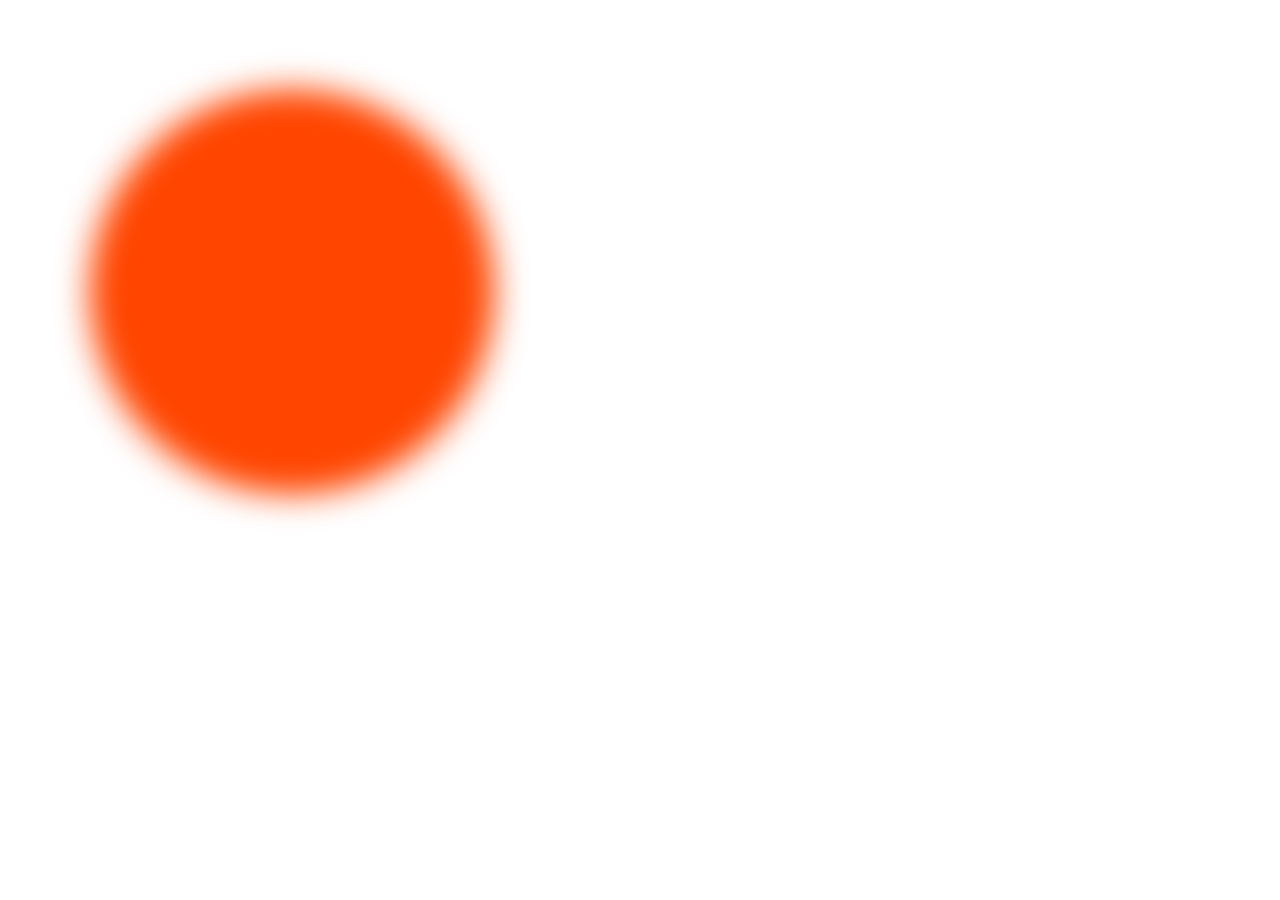
<file: test.html>
<!DOCTYPE html>
<html lang="en">
<head>
    <meta charset="UTF-8">
    <meta name="viewport" content="width=device-width, initial-scale=1.0">
    <title>Document</title>
    <link rel="stylesheet" href="test.css">
</head>
<body>
    <div id="hero1"></div>
    <div id="hero2"></div>
</body>
</html>
</file>
<file: test.css>
*{
    margin: 0;
    padding: 0;
    box-sizing: border-box;
    font-family: 'Gilroy';
}
html, body{
    height: 100%;
    width: 100%;
}
body{
padding: 100px; ;
}
#hero1{
    height: 30vw;
    width:30vw;
    border-radius: 50%;
    filter: blur(20px);
    background-color:orangered ;
    position: absolute;
}
#hero2{
    height: 30vw;
    width:30vw;
    border-radius: 50%;
    position: absolute;
    filter: blur(20px);
    background-color:orangered;
    animation-name: anime;
    animation-duration: 3s;
    animation-timing-function: linear;
    animation-iteration-count:infinite;
    animation-duration: alternate;
}
@keyframes anime {
    from{
        transform: translate(-10%,-10%);
    }
    to{
        transform: translate(10%,10%);
    }
}
</file>
